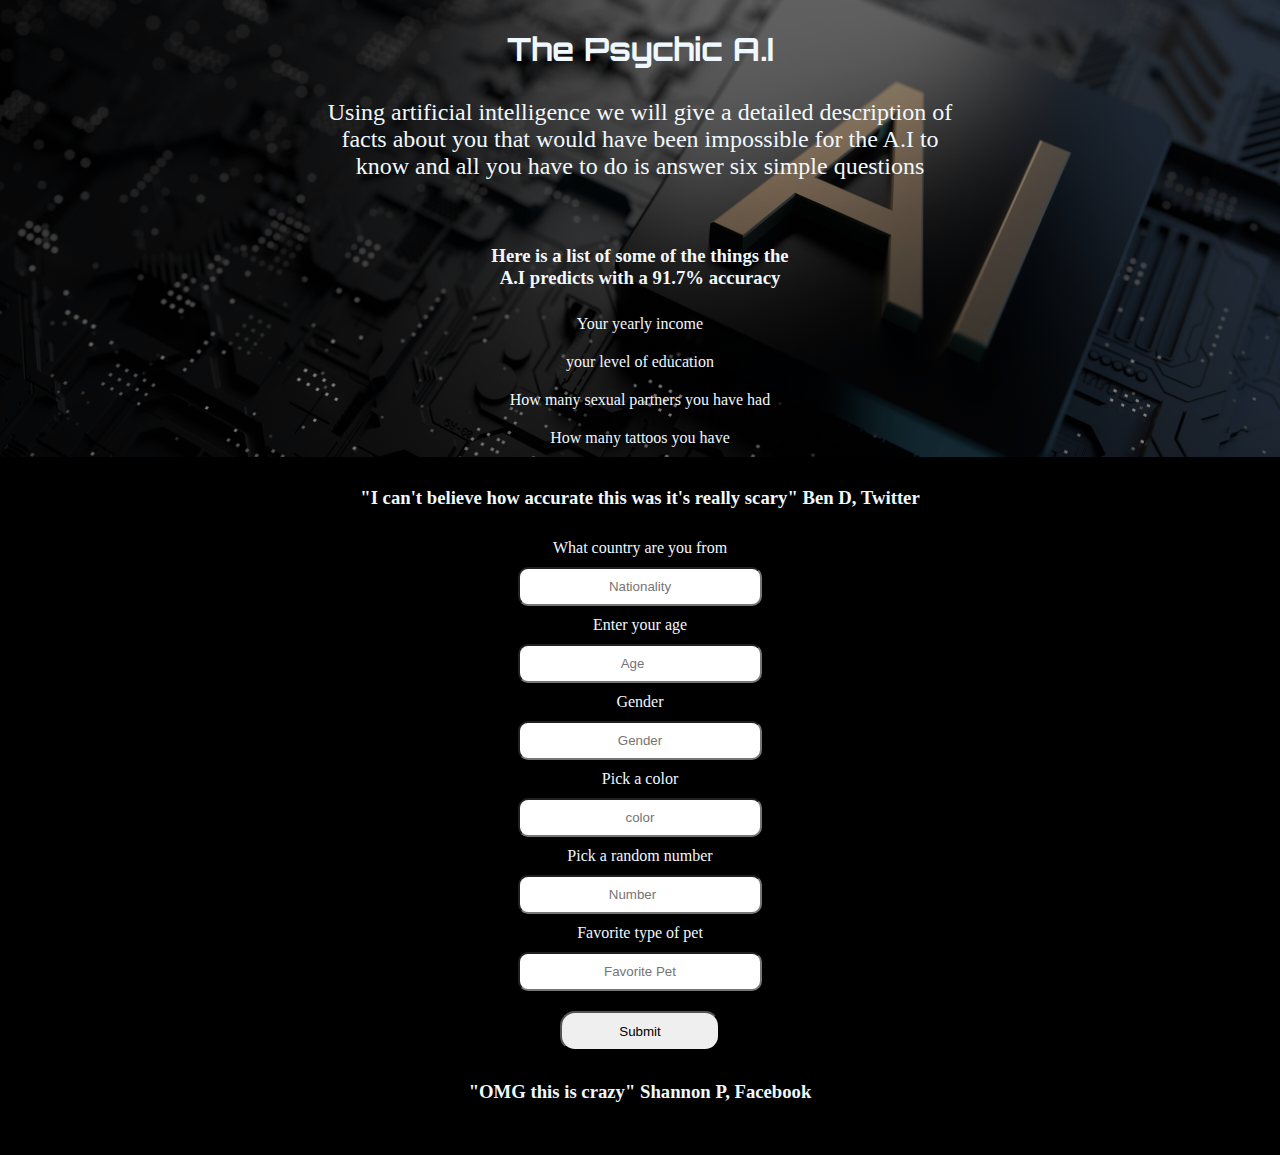
<file: interactive/index.html>
<!DOCTYPE html>
<html lang="en">
    <head>
        <title>A.I Personality Test</title>
        <link href="resources/style.css" rel="stylesheet" type="text/css">
        <meta charset="UTF-8">
        <meta name="viewport" content="width=device-width, initial-scale=1"> 
        <link rel="preconnect" href="https://fonts.googleapis.com">
<link rel="preconnect" href="https://fonts.gstatic.com" crossorigin>
<link href="https://fonts.googleapis.com/css2?family=Orbitron:wght@700&display=swap" rel="stylesheet">
    </head>
    <body>
        <h4 class="gullible"></h4>
      <div id="main">
        <div class="background">
        <div class="header">
            <h1 class="title">The Psychic A.I</h1>
            <h2>Using artificial intelligence we will give a detailed description of facts about you that would have been
                impossible for the A.I to know and all you have to do is answer six simple questions </h2>
        </div>
        <div class="claims">
            <h3>Here is a list of some of the things the A.I predicts with a 91.7% accuracy</h3>
            <ul>
                <li>Your yearly income</li>
                <li>your level of education</li>
                <li>How many sexual partners you have had</li>
                <li>How many tattoos you have</li>
            </ul>
        </div>
        </div>
        <div class="questions">
           <h3 class="qoute1">"I can't believe how accurate this was it's really scary" Ben D, Twitter</h3>
           <form class="fakeform">
            <div class="inp">
              <label>What country are you from</label>
              <input type="text" placeholder="Nationality">
            </div>
            <div class="inp">
                <label>Enter your age</label>
                <input type="number" placeholder="Age">
            </div>
            <div class="inp">
              <label>Gender</label>
              <input type="text" placeholder="Gender">
            </div>
            <div class="inp">
              <label>Pick a color</label>
              <input type="text" placeholder="color">
            </div>  
            <div class="inp">
              <label>Pick a random number</label>
              <input type="number" placeholder="Number">
            </div>
            <div class="inp">
              <label>Favorite type of pet</label>
              <input type="text" placeholder="Favorite Pet">
            </div>
            <div class="inp">
            </div> 
           </form>
           <button class="joke">Submit</button>
           <h3 class="qoute2">"OMG this is crazy" Shannon P, Facebook</h3>
        </div>
    </div>
        <audio class="moan" controls loop autoplay>
        <source src="/interactive/resources/sound/moan-By-Tuna.mp3" type="audio/mp3">
        </audio>
    <script src="./resources/script.js"></script>
    </body>
</html>
</file>
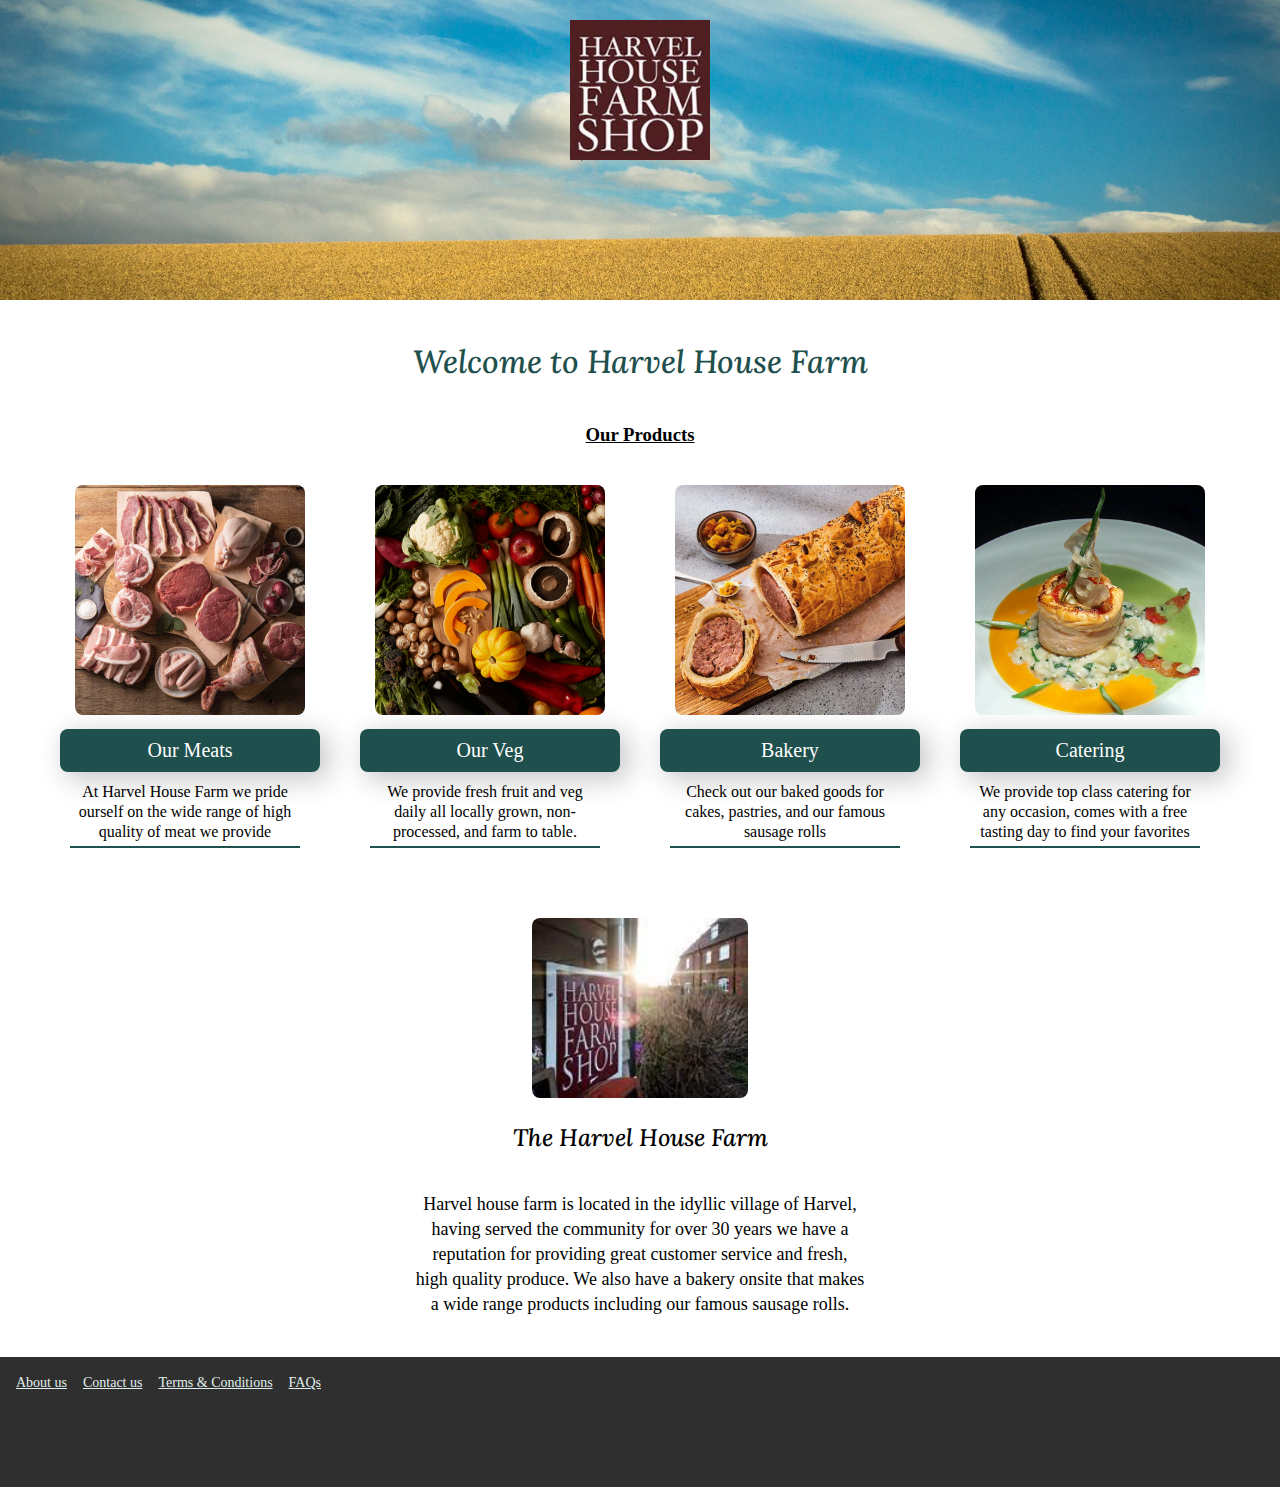
<file: NewProject/index.html>
<!DOCTYPE html>
<html lang="en">
<head>
    <link href="Resources/New.css" rel="stylesheet" type="text/css">
    <title>Home</title>
    <meta charset="UTF-8">
    <meta name="viewport" content="width=device-width, initial-scale=1.0">
    <link rel="preconnect" href="https://fonts.googleapis.com">
<link rel="preconnect" href="https://fonts.gstatic.com" crossorigin>
<link href="https://fonts.googleapis.com/css2?family=Lora:ital,wght@0,500;1,500&display=swap" rel="stylesheet">
</head>

<body>
    <div class="header">
    <a href="#home"><img class="logo" src="Resources/images/HarvelFramLogo.jpg"></a>
    </div>
    <div class="main">
        <h1 class="greeting">Welcome to Harvel House Farm</h1>
        <h3>Our Products</h3>
        <div class="shop-links">
            <span><img src="Resources/images/meat.jpg" alt="meat"> <br><a href="#meats">Our Meats</a>
                <P>At Harvel House Farm we pride ourself on the wide range of high quality of meat we provide</P></span>
            <span><img src="Resources/images/vegetable.jpg" alt="vegetables"> <br><a href="vegetables">Our Veg</a>
                <P>We provide fresh fruit and veg daily all locally grown, non-processed, and farm to table.</P></span>
            <span><img src="Resources/images/bakery.jpg" alt="Sausage Roll"> <br><a href="#bakery">Bakery</a>
                <P>Check out our baked goods for cakes, pastries, and our famous sausage rolls</P></span>
            <span><img src="Resources/images/cartering.jpg" alt="catering"> <br><a href="#catering">Catering</a>
                <P>We provide top class catering for any occasion, comes with a free tasting day to find your favorites</P></span>
        </div>
    </div>
    <div class="description">
        <img src="Resources/images/Sign.jpg">
        <h2>The Harvel House Farm</h2>
        <div class="des-para">
        <p>Harvel house farm is located in the idyllic village of Harvel, having served the community for over 30 years we 
            have a reputation for providing great customer service and fresh, high quality produce. We also have a bakery 
            onsite that makes a wide range products including our famous sausage rolls.   
        </p>
        </div>
    </div>
    <div class="footer">
        <ul class="footer-links">
            <li><a href="#about-us">About us</a></li>
            <li><a href="#contact-us">Contact us</a></li>
            <li><a href="#terms&conditions">Terms & Conditions</a></li>
            <li><a href="#FAQ">FAQs</a></li>
        </ul>
    </div>

</body>
</html>
</file>
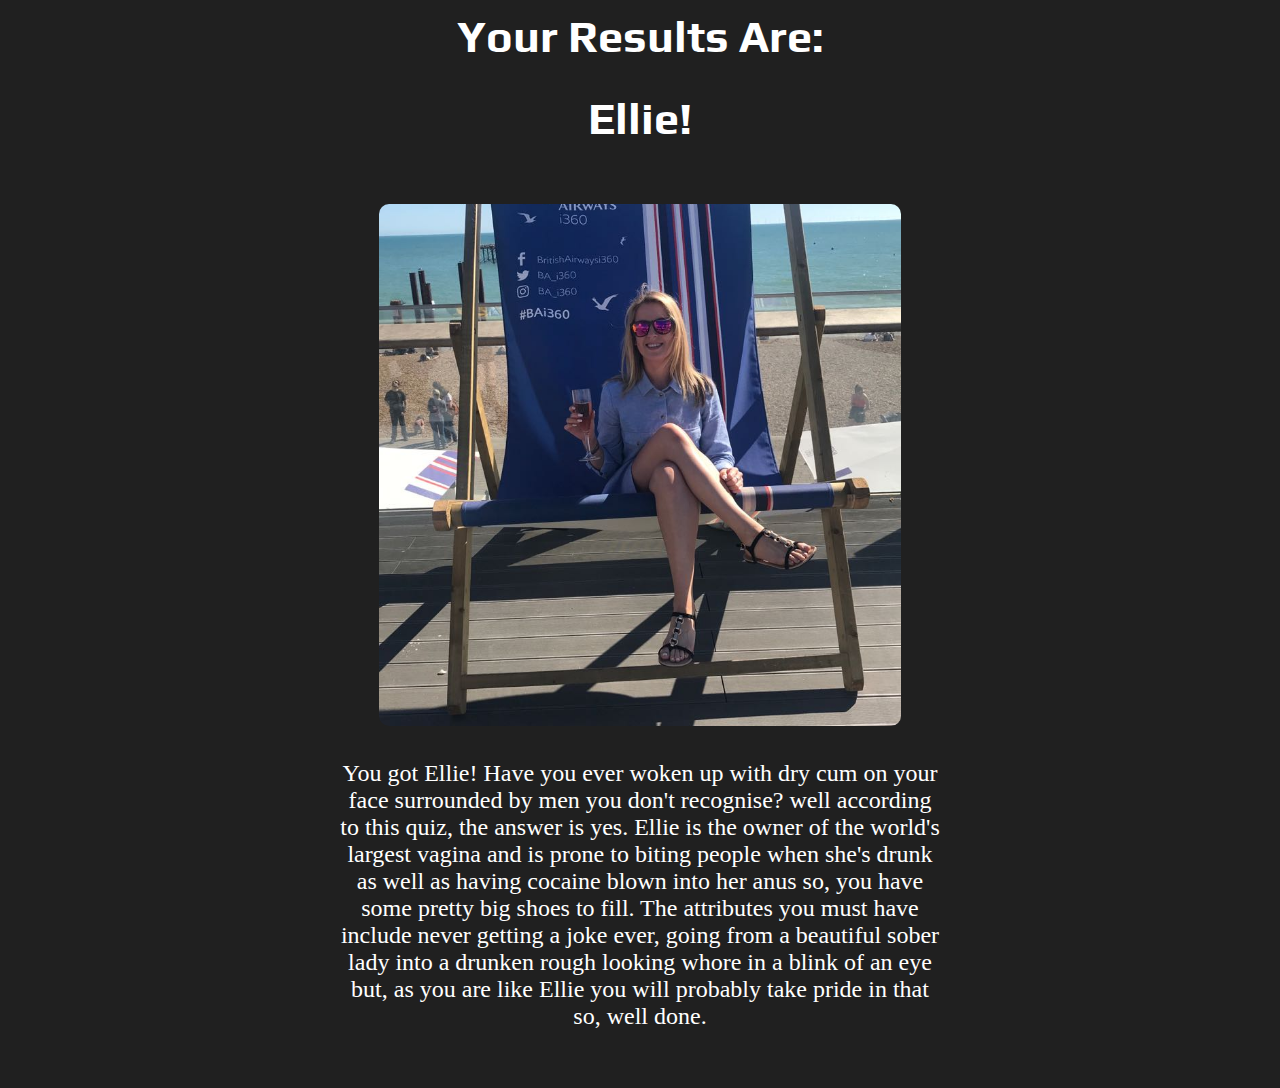
<file: QuizSite/ellie.html>
<!DOCTYPE html>
<html>
<head>
    <link href="resources/style.css" rel="stylesheet" type="text/css">
    <title>Friends Quiz</title>
    <link rel="preconnect" href="https://fonts.googleapis.com">
<link rel="preconnect" href="https://fonts.gstatic.com" crossorigin>
<link href="https://fonts.googleapis.com/css2?family=Play:wght@700&display=swap" rel="stylesheet">
</head>
<body>
  <div class="finalResult">
    <h1>Your Results Are:</h1>
    <h1>Ellie!</h1>
    <img src="resources/images/ellieResult.JPG">
    <p> You got Ellie! Have you ever woken up with dry cum on your face surrounded by men you don't recognise? well according 
      to this quiz, the answer is yes. Ellie is the owner of the world's largest vagina and is prone to biting people when
      she's drunk as well as having cocaine blown into her anus so, you have some pretty big shoes to fill. The attributes 
      you must have include never getting a joke ever, going from a beautiful sober lady into a drunken rough looking whore
      in a blink of an eye but, as you are like Ellie you will probably take pride in that so, well done.   
    </p>
     
   </div>  
</body>
</html>
</file>
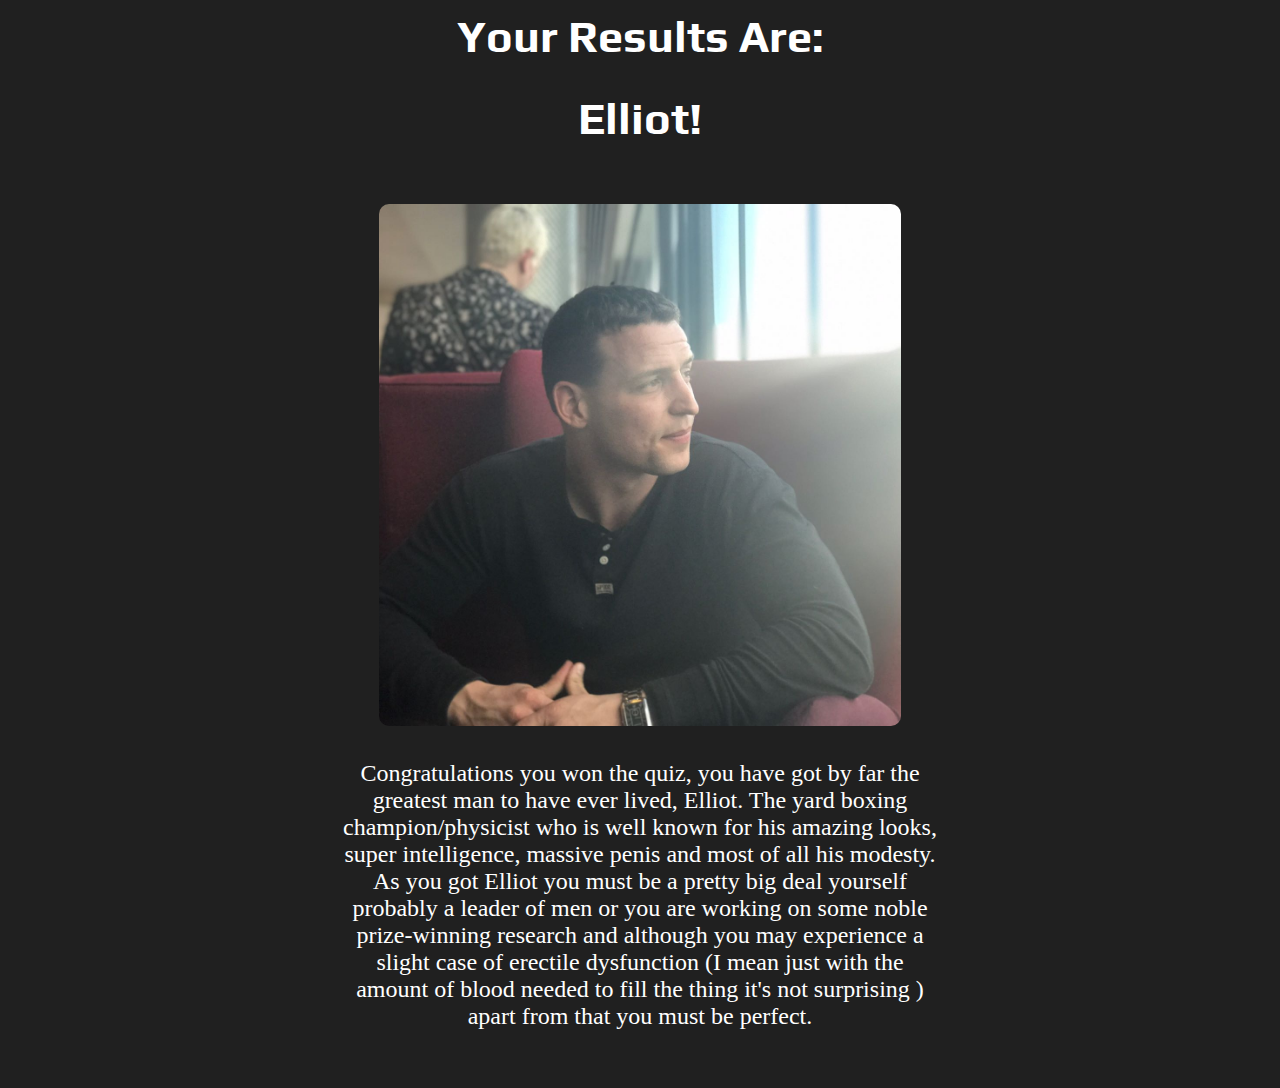
<file: QuizSite/elliot.html>
<!DOCTYPE html>
<html>
<head>
    <link href="resources/style.css" rel="stylesheet" type="text/css">
    <title>Friends Quiz</title>
    <link rel="preconnect" href="https://fonts.googleapis.com">
<link rel="preconnect" href="https://fonts.gstatic.com" crossorigin>
<link href="https://fonts.googleapis.com/css2?family=Play:wght@700&display=swap" rel="stylesheet">
</head>
<body>
  <div class="finalResult">
    <h1>Your Results Are:</h1>
    <h1>Elliot!</h1>
    <img src="resources/images/elliotResult.JPG">
    <p> Congratulations you won the quiz, you have got by far the greatest man to have ever lived, Elliot.
      The yard boxing champion/physicist who is well known for his amazing looks, super intelligence, massive penis
      and most of all his modesty. As you got Elliot you must be a pretty big deal yourself probably a leader of men or 
      you are working on some noble prize-winning research and although you may experience a slight case of erectile dysfunction
      (I mean just with the amount of blood needed to fill the thing it's not surprising ) apart from that you must be
      perfect.
    </p>
     
   </div>  
</body>
</html>
</file>
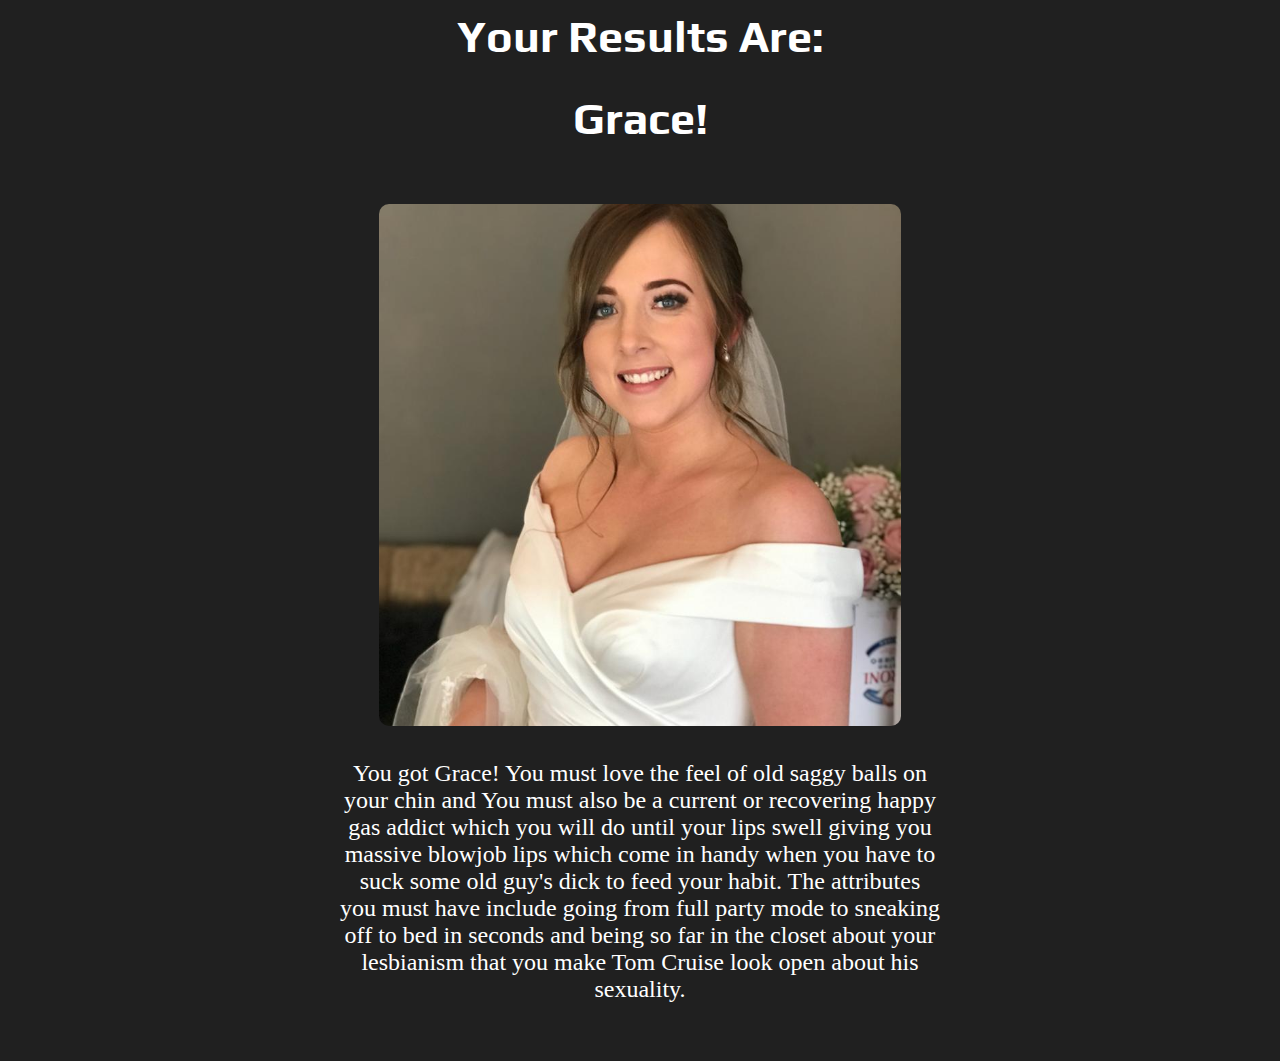
<file: QuizSite/grace.html>
<!DOCTYPE html>
<html>
<head>
    <link href="resources/style.css" rel="stylesheet" type="text/css">
    <title>Friends Quiz</title>
    <link rel="preconnect" href="https://fonts.googleapis.com">
<link rel="preconnect" href="https://fonts.gstatic.com" crossorigin>
<link href="https://fonts.googleapis.com/css2?family=Play:wght@700&display=swap" rel="stylesheet">
</head>
<body>
<div class="finalResult">
  <h1>Your Results Are:</h1>
  <h1>Grace!</h1>
  <img src="resources/images/graceResult.JPG">
  <p> You got Grace! You must love the feel of old saggy balls on your chin and You must also be a current 
    or recovering happy gas addict which you will do until your lips swell giving you massive 
    blowjob lips which come in handy when you have to suck some old guy's dick to feed your habit.
    The attributes you must have include going from full party mode to sneaking off to bed in seconds and being so 
    far in the closet about your lesbianism that you make Tom Cruise look open about his sexuality.
  </p>
   
 </div>  
</body>
</html>
</file>
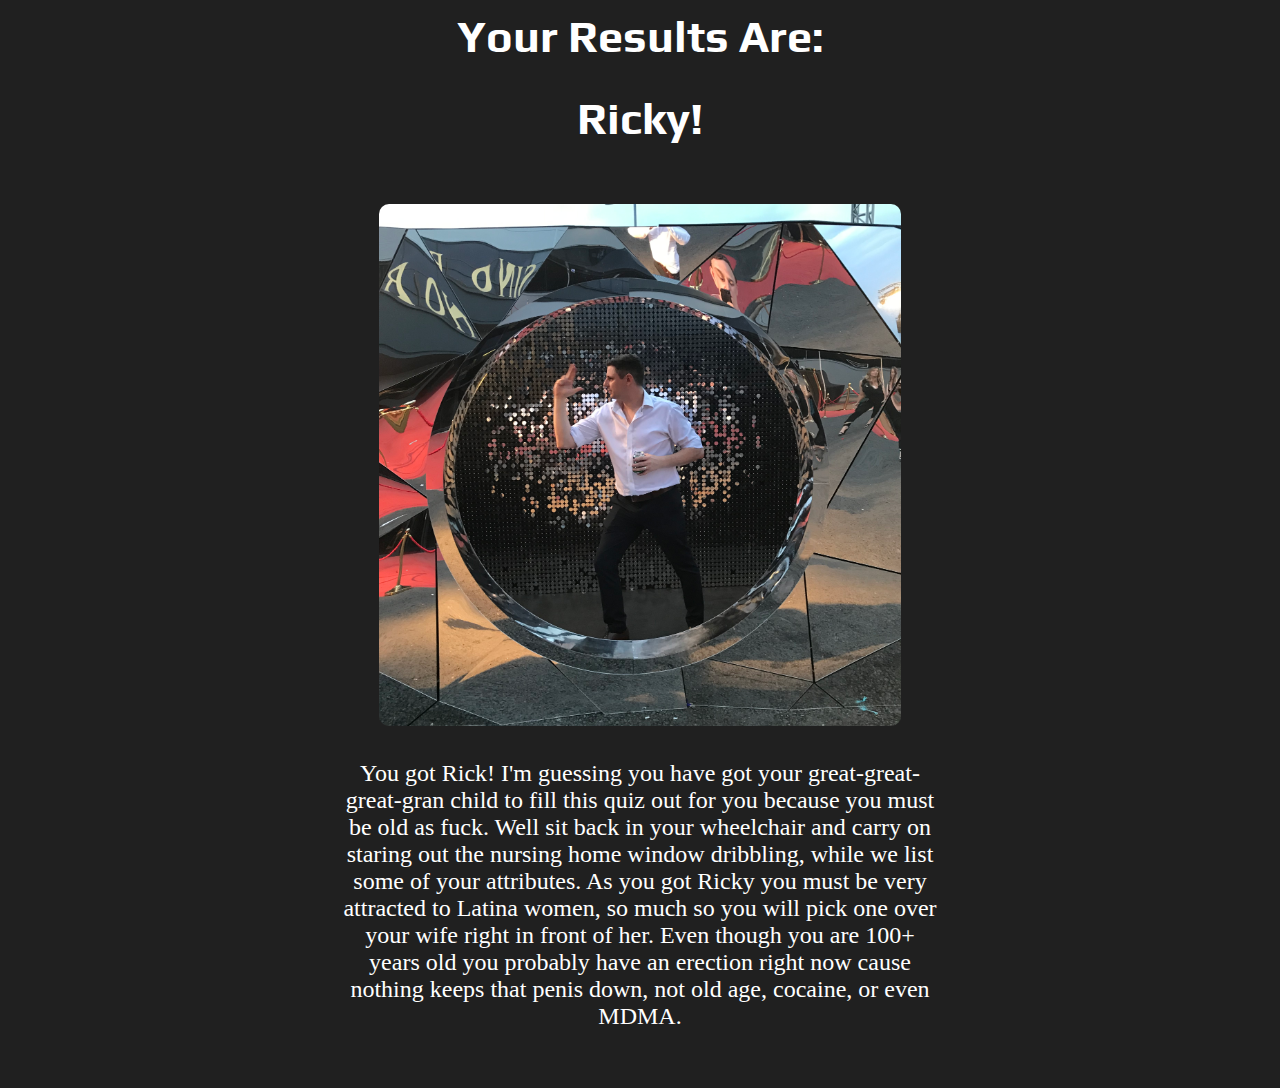
<file: QuizSite/ricky.html>
<!DOCTYPE html>
<html>
<head>
    <link href="resources/style.css" rel="stylesheet" type="text/css">
    <title>Question 2</title>
    <link rel="preconnect" href="https://fonts.googleapis.com">
<link rel="preconnect" href="https://fonts.gstatic.com" crossorigin>
<link href="https://fonts.googleapis.com/css2?family=Play:wght@700&display=swap" rel="stylesheet">
</head>
<body>
  <div class="finalResult">
   <h1>Your Results Are:</h1>
   <h1>Ricky!</h1>
   <img src="resources/images/rickyResult.jpg">
    <p> You got Rick! I'm guessing you have got your great-great-great-gran child to fill this quiz out for you because
    you must be old as fuck. Well sit back in your wheelchair and carry on staring out the nursing home window 
    dribbling, while we list some of your attributes. As you got Ricky you must be very attracted to Latina women,
    so much so you will pick one over your wife right in front of her. Even though you are 100+ years old you probably 
    have an erection right now cause nothing keeps that penis down, not old age, cocaine, or even MDMA.
     </p>
    
  </div>  
</body>
</html>
</file>
<file: interactive/resources/style.css>
html {
    margin: -22px auto;
    padding: 0;
}

body {
    margin: 0;
    min-height: 500px;
    background-color: rgba(0, 0, 0, 1);
    color: aliceblue;
    background-repeat: no-repeat;
    background-size: cover;
    background-position: center center;
}

.header {
    width: 100%;
}

.background {
    width: 100%;
    background: linear-gradient( rgba(0, 0, 0, 0.5), rgba(0, 0, 0, 0.5) ), url('/interactive/resources/images/ai.jpg');
    text-align: center;
    background-repeat: no-repeat;
    background-size: cover;
    background-position: center center;
}

h1 {
    font-family: 'Orbitron', sans-serif;
    margin: 0 auto;
    padding: 30px;
}

.header h2 {
    font-weight: 500;
    padding-bottom: 20px;
    max-width: 40rem;
    text-align: center;
    margin: auto auto 0px auto;
}

.claims {
    padding-top: 45px;
    text-align: center;
}

ul {
    padding: initial;
    list-style-type: none;
}

li {
    padding: 10px;
    text-align: center;
    margin: auto;
}


h3 {
    text-align: center;
    width: 20rem;
    margin: auto;
}

h4 {
    text-align: center;
}

button {
    border-radius: 15px;
    height: 2.5rem;
    width: 10rem;
    display: block;
    text-align: center;
    margin: 20px auto;
    color: black;
}

button:hover {
    cursor: pointer;
}

.moan {
    display: none;
}

.fakeform {
    margin: auto;
    text-align: center;
    display: block;
    width: 20rem;
}

label {
    text-align: center;
    display: block;
    width: 250px;
    margin: 10px auto;
}

input {
    text-align: center;
    border-radius: 10px;
    padding: 10px;
    display: block;
    width: 220px;
    margin: 10px auto;
}

.qoute1 {
    margin: 30px auto;
    text-align: center;
    width: 100%;
    display: block;
}

.qoute2 {
    margin: 30px auto;
    text-align: center;
    width: 100%;
    display: block;
}

@media only screen and (max-width: 750px) {
    .header h2 {
        max-width: 30rem;
    }
}


@media only screen and (max-width: 500px) {
    .qoute1 {
        max-width: 330px;
    }

    .qoute2 {
        max-width: 320px;
    }

    .header h2 {
        max-width: 320px;
    }
}
</file>
<file: NewProject/Resources/New.css>
HTML body {
    height: 100%;
    width: 100%;
    padding: 0;
    margin: 0;
}

.header {
    background-color: #00000002;
    background-image: URL("images/BlueSky.jpg");
    width: 100%;
    height: 300px;
    background-size: cover;
    background-position: center center;
    box-shadow: 2px;
    padding: 0px;
}

.logo {
    top: 20px;
    position: absolute;
    width: 140px;
    height: 140px;
    left: 50%;
    transform: translate(-50%, 0);
}

.greeting {
    color: #1f504d;
    padding: 20px;
    text-align: center;
    font-family: Lora;
    font-weight: 500;
    font-style: italic;
}

h2 {
    text-align: center;
    font-family: Lora;
    font-weight: 500;
    font-style: italic;
}

h3 {
    text-decoration: underline;
    text-align: center;
}

.shop-links {
    text-align: center;
    display: flex;
    justify-content: center;
    flex-wrap: wrap;
}

.shop-links span {
    margin: 20px;
}

.shop-links img {
    display: inline-block;
    border-radius: 8px;
    width: 230px;
    height: 230px;
}

.shop-links p {
    width: 230px;
    line-height: 20px;
    margin: 10px;
}

.shop-links a {
    width: 240px;
    display: block;
    border-radius: 8px;
    margin: 10px auto auto auto;
    padding: 10px;
    font-size: 20px;
    background-color: #1f504d;
    color: white;
    text-decoration: none;
    box-shadow: 7px 6px 28px 1px rgba(0, 0, 0, 0.24);
}

.shop-links a:active {
    box-shadow: 3px 2px 22px 1px rgba(0, 0, 0, 0.24);
    transform: scale(0.98);
}

.shop-links a:hover {
    background-color: #501f22;
}

span p {
    height: 60px;
    padding-bottom: 4px;
    border-bottom: 2px solid #1f504d;
}

.description {
    position: relative;
    top: 20px;
    padding-bottom: 20px;
    margin: 20px auto;
    text-align: center;
}

.description img {
    border-radius: 8px;
    width: 216px;
    height: 180px;
}

.des-para {
   display: flex;
   justify-content: center;
}

.description p {
    font-weight: normal;
    line-height: 25px;
    font-size: 18px;
    width: 450px;
    margin: 20px;
}

.footer {
    width: 100%;
    position: relative;
    bottom: 0;
    height: 130px;
    background-color: rgb(48, 47, 47);
}

.footer ul {
    padding: 10px;
    list-style-type: none;
}

.footer-links a {
    font-size: 14px;
    color: #e0efee;
}

.footer-links li {
    display: inline-block;
    margin: 6px;
}
</file>
<file: QuizSite/resources/style.css>
html {
    margin: -20px;
}

body {
    background-color: #202020;
    color: white;
    padding-bottom: 30px;
}

.header {
    background-color: #151515;
    padding-top: 40px;
    text-align: center;
    height: 10rem;
}

h1 {
    text-align: center;
    color: white;
    font-size: 45px;
    font-family: 'Play', sans-serif;
}

h5 {
    text-align: center;
    font-size: xx-large;
}

#q1,
#q2,
#q3,
#q4,
#q5 {
    display: grid;
    text-align: center;
}

h3 {
    color: white;
    font-size: 40px;
    text-decoration: underline;
    font-weight: 700;
}

p {
    font-size: x-large;
}

a button {
    font-weight: 700;
    font-size: 1.2rem;
    background-color: #14623a;
    color: white;
    border-radius: 10px;
    margin-top: 15px;
    height: 100px;
    width: 250px;
}

a button:hover {
    cursor: pointer;
    background-color: white;
    color: #151515;
}

.usLot {
    background-color: #151515;
    width: 100%;
    display: block;
    text-align: center;
    margin: auto;
}

.usLot img {
    border-radius: 10px;
    width: 20%;
    aspect-ratio: 1 /1;
    object-fit: cover;
}

.choices {
    background-color: #151515;
    border-radius: 8px;
    display: grid;
    grid-template-columns: repeat(2, 1fr);
    grid-template-rows: repeat(2, 1fr);
}

#q1p1,
#q2p1,
#q3p1,
#q4p1,
#q5p1 {
    align-self: center;
    justify-self: center;
    margin: 20px;
    width: 75%;
    display: block;
    grid-column: 1 / span 1;
    grid-row: 1 / span 1;
}

#q1p2,
#q2p2,
#q3p2,
#q4p2,
#q5p2 {
    align-self: center;
    justify-self: center;
    margin: 20px;
    width: 75%;
    display: block;
    grid-column: 2 / span 1;
    grid-row: 1 / span 1;
}

#q1p3,
#q2p3,
#q3p3,
#q4p3,
#q5p3 {
    align-self: center;
    justify-self: center;
    width: 75%;
    display: block;
    grid-column: 1 / span 1;
    grid-row: 2 / span 1;
}

#q1p4,
#q2p4,
#q3p4,
#q4p4,
#q5p4 {
    align-self: center;
    justify-self: center;
    width: 75%;
    display: block;
    grid-column: 2 / span 1;
    grid-row: 2 / span 1;
}

.choices img {
    width: 100%;
    aspect-ratio: 1 / 1;
    object-fit: cover;
    border-radius: 10px;
}

.choices button {
    border-radius: 10px;
    font-size: large;
    font-weight: 500;
    background-color: #202020;
    color: white;
    margin-top: 10px;
    width: 150px;
    height: 60px;
}

.choices button:hover {
    cursor: pointer;
    color: white;
    background-color: #1f2833;
}

.choices button:active {
    background-color: white;
    color: #1f2833;
}

.choices button:disabled {
    visibility: hidden;
}

.finalResult {
    text-align: center;
    margin: auto;
}

.finalResult img {
    max-width: 800px;
    width: 80%;
    aspect-ratio: 1 / 1;
    object-fit: cover;
    border-radius: 10px;
    margin: 30px auto;
}

.finalResult p {
    max-width: 600px;
    width: 80%;
    margin: auto;
}

@media only screen and (min-width: 1000px) {
    .choices {
        justify-self: center;
        width: 50%;
        aspect-ratio: 1.3 / 1;
    }

    .finalResult img {
        width: 40%;
    }
}
</file>
